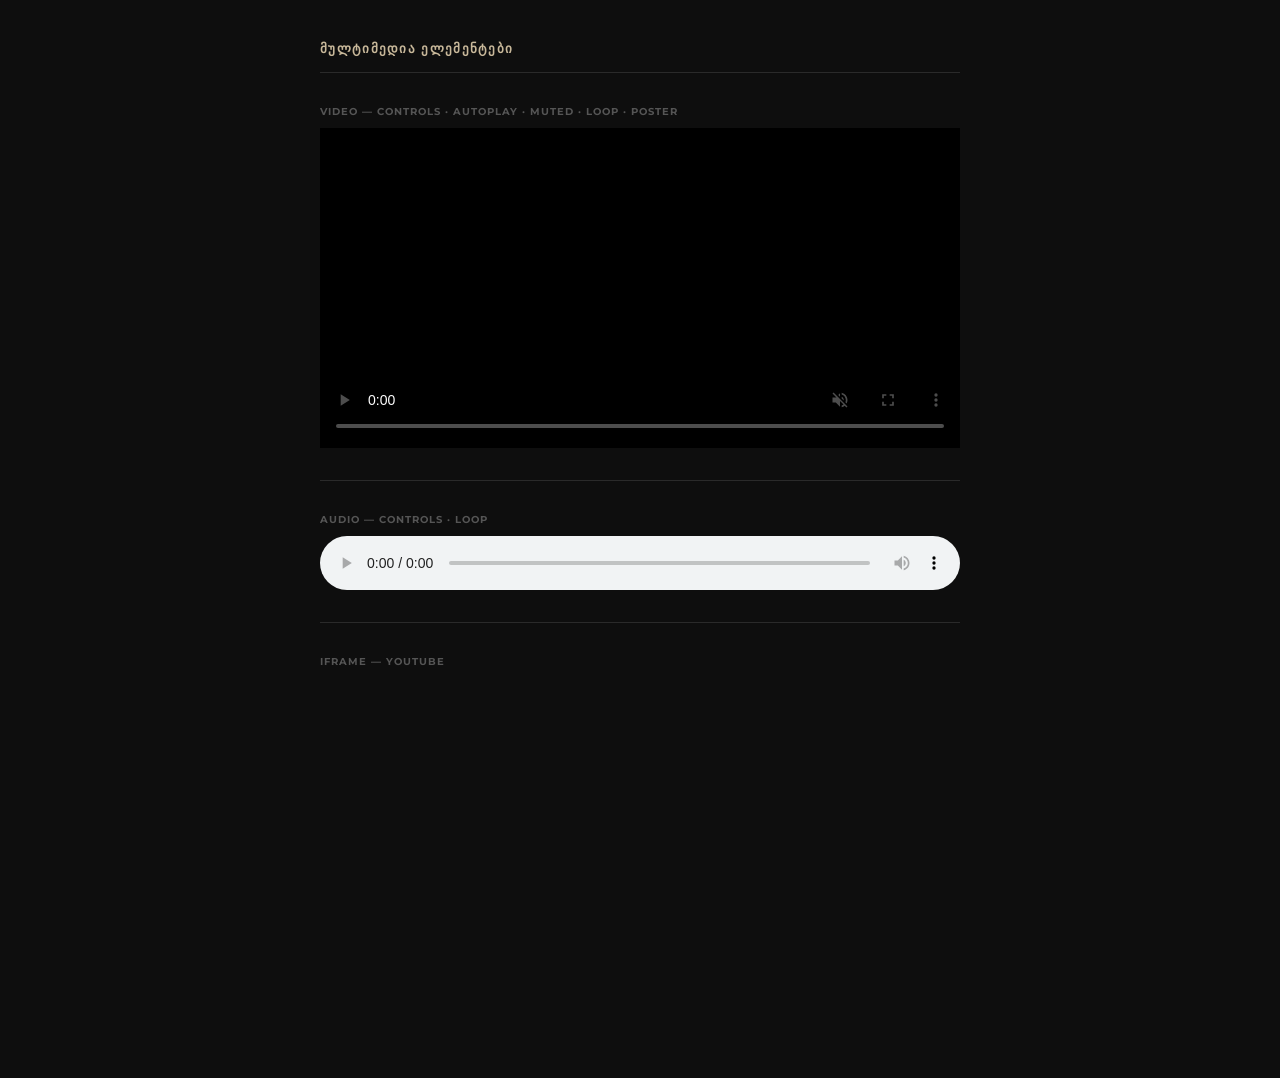
<file: multimedia/index.html>
<!DOCTYPE html>
<html lang="ka">

<head>
    <meta charset="UTF-8" />
    <meta name="viewport" content="width=device-width, initial-scale=1.0" />
    <link href="https://fonts.googleapis.com/css2?family=Montserrat:wght@400;600;700&display=swap" rel="stylesheet" />
    <link rel="stylesheet" href="./style.css">
    <title>მულტიმედია ელემენტები</title>
</head>

<body>
    <div class="container">

        <h1>მულტიმედია ელემენტები</h1>

        <div class="block">
            <span class="label">video — controls · autoplay · muted · loop · poster</span>
            <video controls autoplay muted loop
                poster="https://images.unsplash.com/photo-1506905925346-21bda4d32df4?w=640&q=80">
                <source src="https://interactive-examples.mdn.mozilla.net/media/cc0-videos/flower.mp4"
                    type="video/mp4" />
                <source src="https://www.w3schools.com/html/mov_bbb.ogg" type="video/ogg" />
                თქვენი ბრაუზერი არ უჭერს მხარს video ელემენტს.
            </video>
        </div>
        <hr />
        <div class="block">
            <span class="label">audio — controls · loop</span>
            <audio controls loop>
                <source src="https://www.w3schools.com/html/horse.mp3" type="audio/mpeg" />
                <source src="https://www.w3schools.com/html/horse.ogg" type="audio/ogg" />
                თქვენი ბრაუზერი არ უჭერს მხარს audio ელემენტს.
            </audio>
        </div>
        <hr />
        <div class="block">
            <span class="label">iframe — YouTube</span>
            <div class="iframe-wrap">
                <iframe width="560" height="315" src="https://www.youtube.com/embed/rg7Fvvl3taU?si=HO_fRMOvjwuCe2Md"
                    title="YouTube video player" frameborder="0"
                    allow="accelerometer; autoplay; clipboard-write; encrypted-media; gyroscope; picture-in-picture; web-share"
                    referrerpolicy="strict-origin-when-cross-origin" allowfullscreen></iframe>
            </div>
        </div>
    </div>
</body>

</html>
</file>
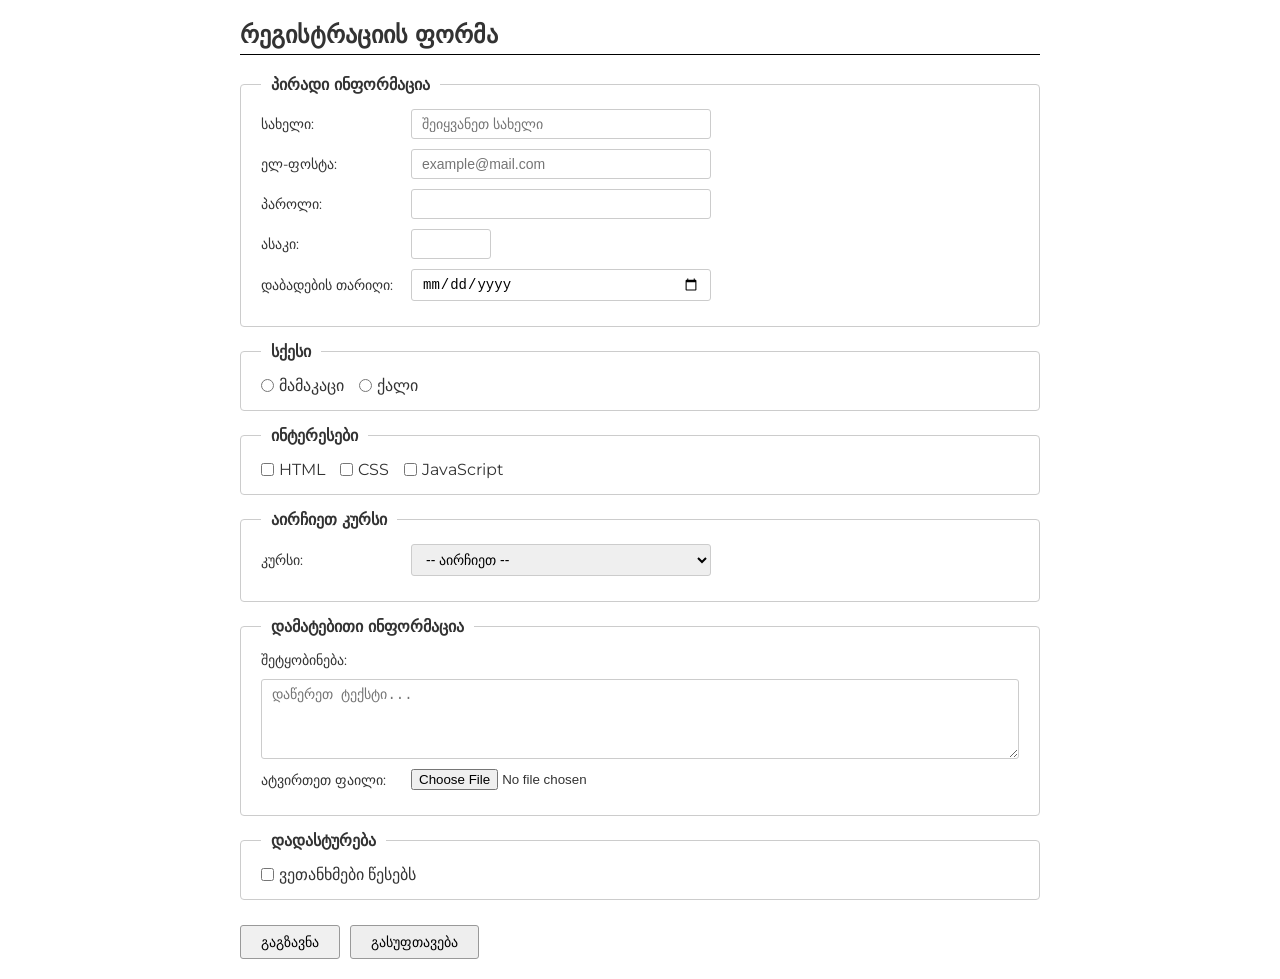
<file: registration-form/index.html>
<!DOCTYPE html>
<html lang="ka">

<head>
    <meta charset="UTF-8">
    <meta name="viewport" content="width=device-width, initial-scale=1.0">
    <link href="https://fonts.googleapis.com/css2?family=Montserrat:wght@400;600;700&display=swap" rel="stylesheet" />
    <link rel="stylesheet" href="./style.css">
    <title>რეგისტრაციის ფორმა</title>
</head>

<body>
    <div class="container">
        <h1>რეგისტრაციის ფორმა</h1>
        <form action="/submit-registration" method="POST" enctype="multipart/form-data">
            <fieldset>
                <legend>პირადი ინფორმაცია</legend>

                <div class="form-group">
                    <label for="first_name">სახელი:</label>
                    <input type="text" id="first_name" name="first_name" placeholder="შეიყვანეთ სახელი" required
                        maxlength="50">
                </div>

                <div class="form-group">
                    <label for="user_email">ელ-ფოსტა:</label>
                    <input type="email" id="user_email" name="user_email" placeholder="example@mail.com" required>
                </div>

                <div class="form-group">
                    <label for="user_password">პაროლი:</label>
                    <input type="password" id="user_password" name="user_password" required minlength="8">
                </div>

                <div class="form-group">
                    <label for="user_age">ასაკი:</label>
                    <input type="number" id="user_age" name="user_age" min="1" max="120">
                </div>

                <div class="form-group">
                    <label for="birth_date">დაბადების თარიღი:</label>
                    <input type="date" id="birth_date" name="birth_date" required>
                </div>
            </fieldset>

            <fieldset>
                <legend>სქესი</legend>
                <div class="radio-group">
                    <label>
                        <input type="radio" name="gender" value="male" required> მამაკაცი
                    </label>
                    <label>
                        <input type="radio" name="gender" value="female"> ქალი
                    </label>
                </div>
            </fieldset>

            <fieldset>
                <legend>ინტერესები</legend>
                <div class="checkbox-group">
                    <label><input type="checkbox" name="interests" value="html"> HTML</label>
                    <label><input type="checkbox" name="interests" value="css"> CSS</label>
                    <label><input type="checkbox" name="interests" value="javascript"> JavaScript</label>
                </div>
            </fieldset>

            <fieldset>
                <legend>აირჩიეთ კურსი</legend>
                <div class="form-group">
                    <label for="course_select">კურსი:</label>
                    <select id="course_select" name="course_select" required>
                        <option value="">-- აირჩიეთ --</option>
                        <option value="frontend">Front-End დეველოპმენტი</option>
                        <option value="backend">Back-End დეველოპმენტი</option>
                        <option value="design">UI/UX დიზაინი</option>
                    </select>
                </div>
            </fieldset>

            <fieldset>
                <legend>დამატებითი ინფორმაცია</legend>
                <div class="form-group" style="flex-direction: column; align-items: flex-start;">
                    <label for="message_area">შეტყობინება:</label>
                    <textarea id="message_area" name="user_message" placeholder="დაწერეთ ტექსტი..."></textarea>
                </div>

                <div class="form-group">
                    <label for="file_upload">ატვირთეთ ფაილი:</label>
                    <input type="file" id="file_upload" name="user_file">
                </div>
            </fieldset>

            <fieldset>
                <legend>დადასტურება</legend>
                <div class="checkbox-group">
                    <label>
                        <input type="checkbox" name="terms" required> ვეთანხმები წესებს
                    </label>
                </div>
            </fieldset>

            <div class="actions">
                <button type="submit">გაგზავნა</button>
                <button type="reset">გასუფთავება</button>
            </div>

        </form>
    </div>

</body>

</html>
</file>
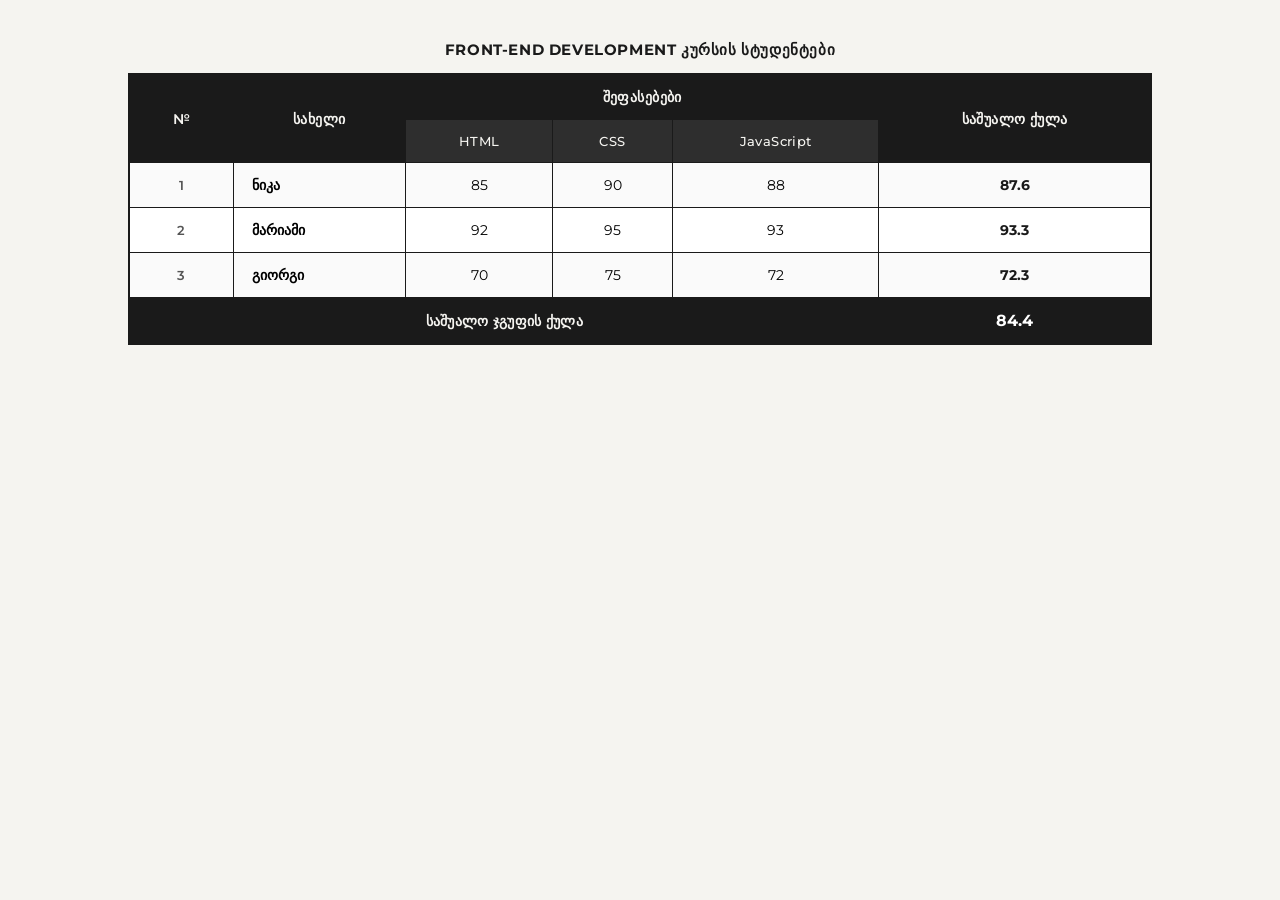
<file: table/index.html>
<!DOCTYPE html>
<html lang="ka">

<head>
    <meta charset="UTF-8" />
    <meta name="viewport" content="width=device-width, initial-scale=1.0" />
    <link href="https://fonts.googleapis.com/css2?family=Montserrat:wght@400;500;600;700&display=swap"
        rel="stylesheet" />
    <link rel="stylesheet" href="./style.css">
    <title>Front-end კურსის სტუდენტები</title>
</head>

<body>
    <div class="wrapper">
        <table>
            <caption>Front-end Development კურსის სტუდენტები</caption>
            <thead>
                <tr>
                    <th rowspan="2">№</th>
                    <th rowspan="2">სახელი</th>
                    <th colspan="3">შეფასებები</th>
                    <th rowspan="2">საშუალო ქულა</th>
                </tr>
                <tr>
                    <th>HTML</th>
                    <th>CSS</th>
                    <th>JavaScript</th>
                </tr>
            </thead>
            <tbody>
                <tr>
                    <td data-label="№">1</td>
                    <td data-label="სახელი">ნიკა</td>
                    <td data-label="HTML">85</td>
                    <td data-label="CSS">90</td>
                    <td data-label="JavaScript">88</td>
                    <td data-label="საშუალო ქულა">87.6</td>
                </tr>
                <tr>
                    <td data-label="№">2</td>
                    <td data-label="სახელი">მარიამი</td>
                    <td data-label="HTML">92</td>
                    <td data-label="CSS">95</td>
                    <td data-label="JavaScript">93</td>
                    <td data-label="საშუალო ქულა">93.3</td>
                </tr>
                <tr>
                    <td data-label="№">3</td>
                    <td data-label="სახელი">გიორგი</td>
                    <td data-label="HTML">70</td>
                    <td data-label="CSS">75</td>
                    <td data-label="JavaScript">72</td>
                    <td data-label="საშუალო ქულა">72.3</td>
                </tr>
            </tbody>
            <tfoot>
                <tr>
                    <td colspan="5">საშუალო ჯგუფის ქულა</td>
                    <td>84.4</td>
                </tr>
            </tfoot>
        </table>
    </div>
</body>

</html>
</file>
<file: multimedia/style.css>
*,
*::before,
*::after {
    box-sizing: border-box;
    margin: 0;
    padding: 0;
}

body {
    font-family: 'Montserrat', sans-serif;
    background: #0e0e0e;
    color: #e8e6e0;
    min-height: 100vh;
    display: flex;
    align-items: center;
    justify-content: center;
    padding: 40px 20px;
}

.container {
    width: 100%;
    max-width: 640px;
    display: flex;
    flex-direction: column;
    gap: 32px;
}

h1 {
    font-size: 13px;
    font-weight: 700;
    letter-spacing: 0.1em;
    text-transform: uppercase;
    color: #c8b89a;
    padding-bottom: 16px;
    border-bottom: 1px solid #2a2a2a;
}

.block {
    display: flex;
    flex-direction: column;
    gap: 10px;
}

.label {
    font-size: 10px;
    font-weight: 700;
    letter-spacing: 0.1em;
    text-transform: uppercase;
    color: #555;
}

video {
    width: 100%;
    display: block;
    background: #000;
}

audio {
    width: 100%;
    display: block;
}

.iframe-wrap {
    position: relative;
    width: 100%;
    aspect-ratio: 16/9;
}

iframe {
    width: 100%;
    height: 100%;
    border: none;
    display: block;
}

hr {
    border: none;
    border-top: 1px solid #2a2a2a;
}
</file>
<file: registration-form/style.css>
:root {
    --primary-color: #4a90e2;
    --border-color: #ccc;
    --bg-color: #f9f9f9;
}

*,*::before,*::after {
    box-sizing: border-box;
    margin: 0;
    padding: 0;
}

body {
    font-family: 'Montserrat', sans-serif;
    background-color: #fff;
    display: flex;
    justify-content: center;
    padding: 20px;
    color: #333;
}

.container {
    width: 100%;
    max-width: 800px;
}

h1 {
    font-size: 24px;
    margin-bottom: 20px;
    border-bottom: 1px solid #000;
    padding-bottom: 5px;
}

form {
    display: flex;
    flex-direction: column;
    gap: 15px;
}

fieldset {
    border: 1px solid var(--border-color);
    border-radius: 4px;
    padding: 15px 20px;
    margin: 0;
}

legend {
    font-weight: bold;
    padding: 0 10px;
}

.form-group {
    display: flex;
    align-items: center;
    margin-bottom: 10px;
    gap: 10px;
}

.form-group label {
    min-width: 140px;
    font-size: 14px;
}

input[type="text"],
input[type="email"],
input[type="password"],
input[type="number"],
input[type="date"],
select,
textarea {
    padding: 6px 10px;
    border: 1px solid var(--border-color);
    border-radius: 3px;
    font-size: 14px;
    width: 100%;
    max-width: 300px;
}

input[type="number"] {
    max-width: 80px;
}

textarea {
    max-width: 100%;
    height: 80px;
    resize: vertical;
    min-height: 80px;
    max-height: 200px;
}

.radio-group,
.checkbox-group {
    display: flex;
    gap: 15px;
    align-items: center;
}

.radio-group label,
.checkbox-group label {
    min-width: auto;
    display: flex;
    align-items: center;
    gap: 5px;
    cursor: pointer;
}

.actions {
    display: flex;
    gap: 10px;
    margin-top: 10px;
}

button {
    padding: 8px 20px;
    border: 1px solid #999;
    background: #eee;
    cursor: pointer;
    border-radius: 3px;
    font-size: 14px;
}

button:hover {
    background: #ddd;
}

button[type="submit"] {
    background-color: #f0f0f0;
}

@media (max-width: 600px) {
    .form-group {
        flex-direction: column;
        align-items: flex-start;
    }

    input[type="text"],
    input[type="email"],
    input[type="password"],
    select {
        max-width: 100%;
    }

    body {
        padding: 10px;
    }
}
</file>
<file: table/style.css>
*,
*::before,
*::after {
    box-sizing: border-box;
    margin: 0;
    padding: 0;
}

body {
    font-family: 'Montserrat', sans-serif;
    background: #f5f4f0;
    min-height: 100vh;
    display: flex;
    justify-content: center;
    padding: 40px 20px;
}

.wrapper {
    width: 100%;
    max-width: 1024px;
}

table {
    width: 100%;
    border-collapse: collapse;
    background: #fff;
    border: 2px solid #1a1a1a;
}

caption {
    font-size: 15px;
    font-weight: 700;
    letter-spacing: 0.04em;
    text-transform: uppercase;
    color: #1a1a1a;
    padding-bottom: 14px;
    text-align: center;
}

th,
td {
    border: 1px solid #1a1a1a;
    padding: 13px 18px;
    text-align: center;
    font-size: 14px;
}

thead th {
    background: #1a1a1a;
    color: #f5f4f0;
    font-weight: 600;
    letter-spacing: 0.03em;
}

thead tr:last-child th {
    background: #2e2e2e;
    color: #f5f4f0;
    font-weight: 500;
    font-size: 13px;
}

thead tr:first-child th:first-child,
thead tr:first-child th:nth-child(2) {
    vertical-align: middle;
}

tbody tr td:first-child {
    font-weight: 600;
    color: #555;
    font-size: 13px;
}

tbody tr td:nth-child(2) {
    font-weight: 600;
    text-align: left;
    letter-spacing: 0.01em;
}

tbody tr td:last-child {
    font-weight: 700;
    color: #1a1a1a;
}

tbody tr:nth-child(odd) {
    background: #fafafa;
}

tbody tr:nth-child(even) {
    background: #fff;
}

@media (hover: hover) {
    tbody tr:hover td {
        background: #f0ede6;
        /* transition: background 0.15s ease; */
    }
}

tfoot tr td {
    background: #1a1a1a;
    color: #f5f4f0;
    font-weight: 700;
    font-size: 14px;
    letter-spacing: 0.02em;
}

tfoot tr td:last-child {
    font-size: 16px;
    color: #fff;
}

@media (max-width: 550px) {

    thead {
        display: none;
    }

    table,
    tbody,
    tfoot {
        display: block;
        width: 100%;
    }

    caption {
        font-size: 13px;
        padding: 12px 0;
        display: block;
    }

    /* each student row → card */
    tbody tr {
        display: grid;
        grid-template-columns: 1fr 1fr;
        background: #fff;
        border: 2px solid #1a1a1a;
        margin-bottom: 12px;
        overflow: hidden;
    }

    /* tbody tr:hover td {
        background: #f0ede6;
    } */

    tbody td {
        display: flex;
        flex-direction: column;
        align-items: flex-start;
        justify-content: center;
        padding: 10px 14px;
        border: 1px solid #d0cfc9;
        font-size: 13px;
        text-align: left;
    }

    tbody td::before {
        content: attr(data-label);
        font-size: 10px;
        font-weight: 700;
        letter-spacing: 0.08em;
        text-transform: uppercase;
        color: #888;
        margin-bottom: 3px;
    }

    tbody td:first-child {
        background: #1a1a1a;
        color: #f5f4f0;
        font-size: 11px;
    }

    tbody td:first-child::before {
        color: #aaa;
    }

    tbody td:nth-child(2) {
        background: #1a1a1a;
        color: #f5f4f0;
        font-weight: 700;
        font-size: 15px;
    }

    tbody td:nth-child(2)::before {
        color: #aaa;
    }

    tbody td:nth-child(3),
    tbody td:nth-child(4),
    tbody td:nth-child(5) {
        background: #fafafa;
    }

    tbody td:last-child {
        grid-column: span 2;
        flex-direction: row;
        justify-content: space-between;
        align-items: center;
        background: #f0ede6;
        font-weight: 700;
        font-size: 15px;
        color: #1a1a1a;
        border-top: 2px solid #1a1a1a;
    }

    tbody td:last-child::before {
        margin-bottom: 0;
        font-size: 11px;
    }

    tfoot {
        margin-top: 4px;
    }

    tfoot tr {
        display: flex;
        justify-content: space-between;
        background: #1a1a1a;
        border: 2px solid #1a1a1a;
    }

    tfoot td {
        display: block;
        background: #1a1a1a !important;
        color: #f5f4f0;
        font-weight: 700;
        font-size: 13px;
        padding: 12px 14px;
        border: none;
    }

    tfoot td:last-child {
        font-size: 15px;
        white-space: nowrap;
    }
}
</file>
